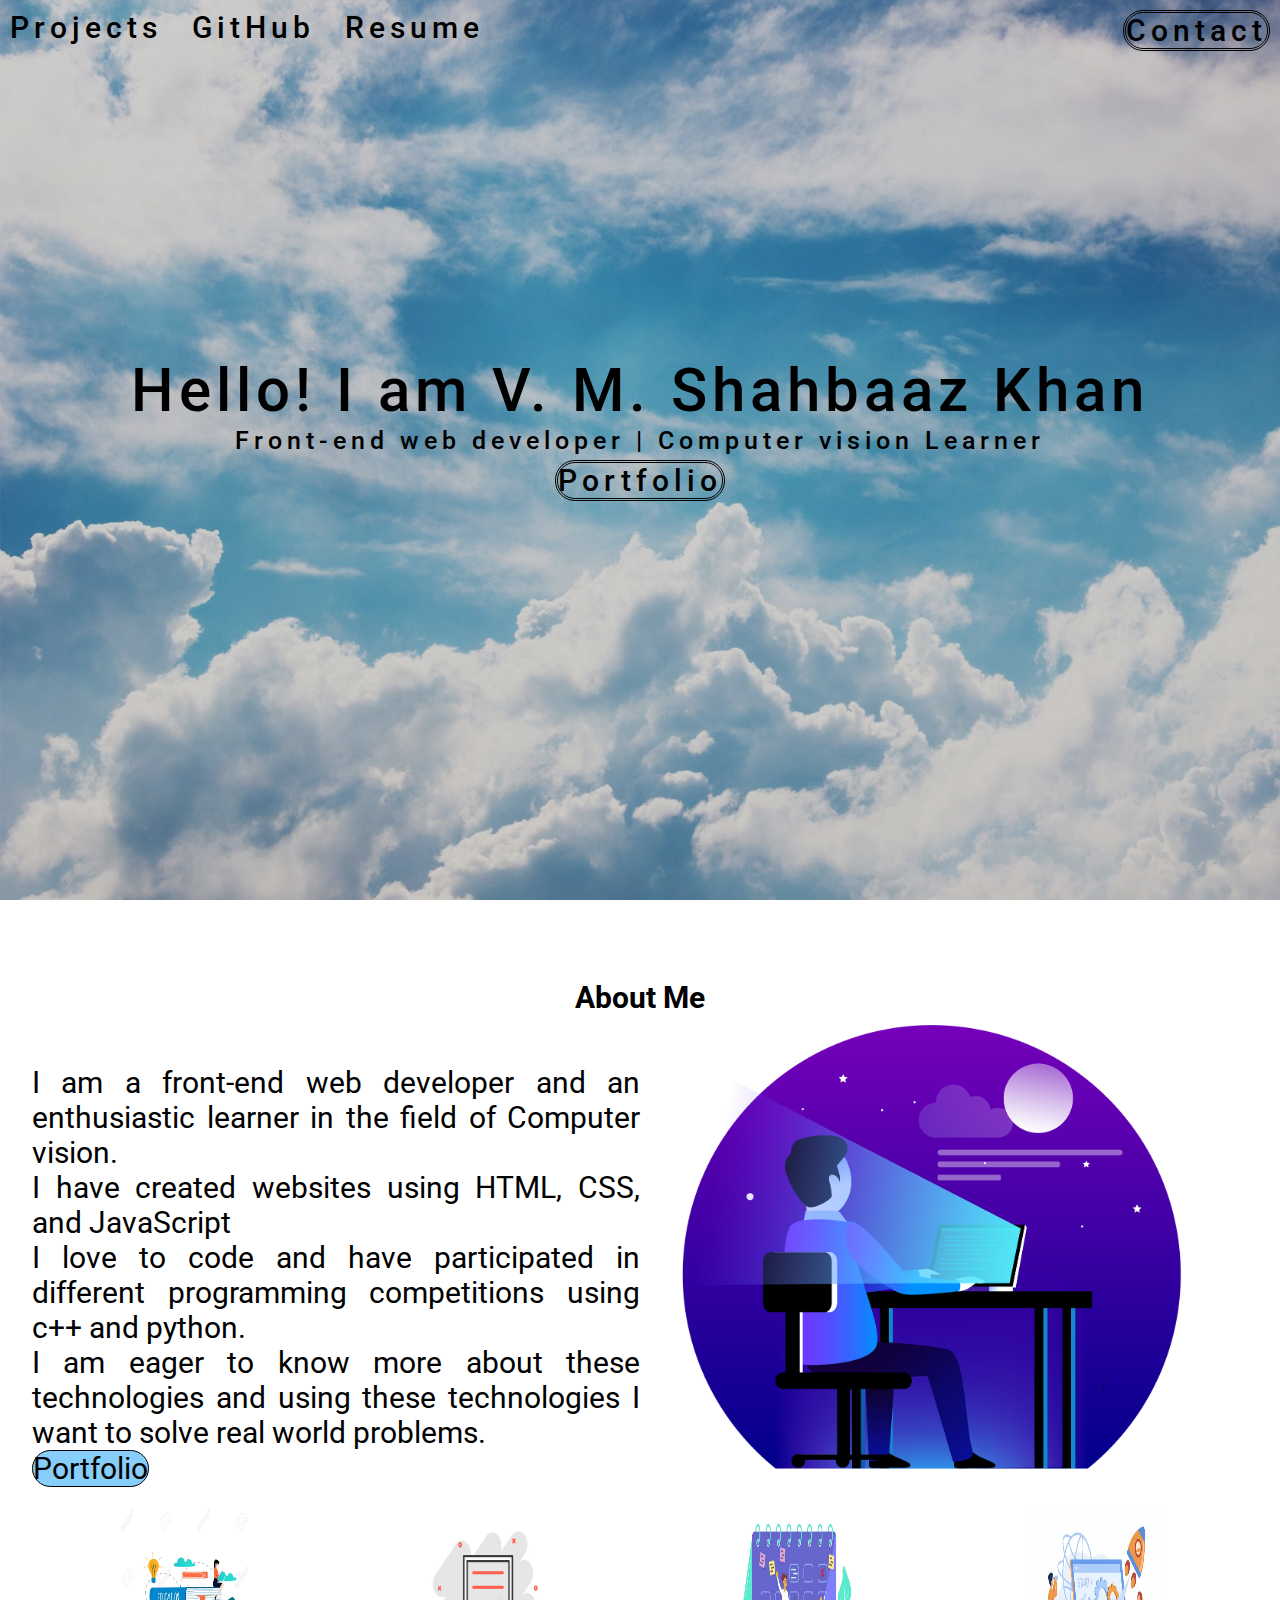
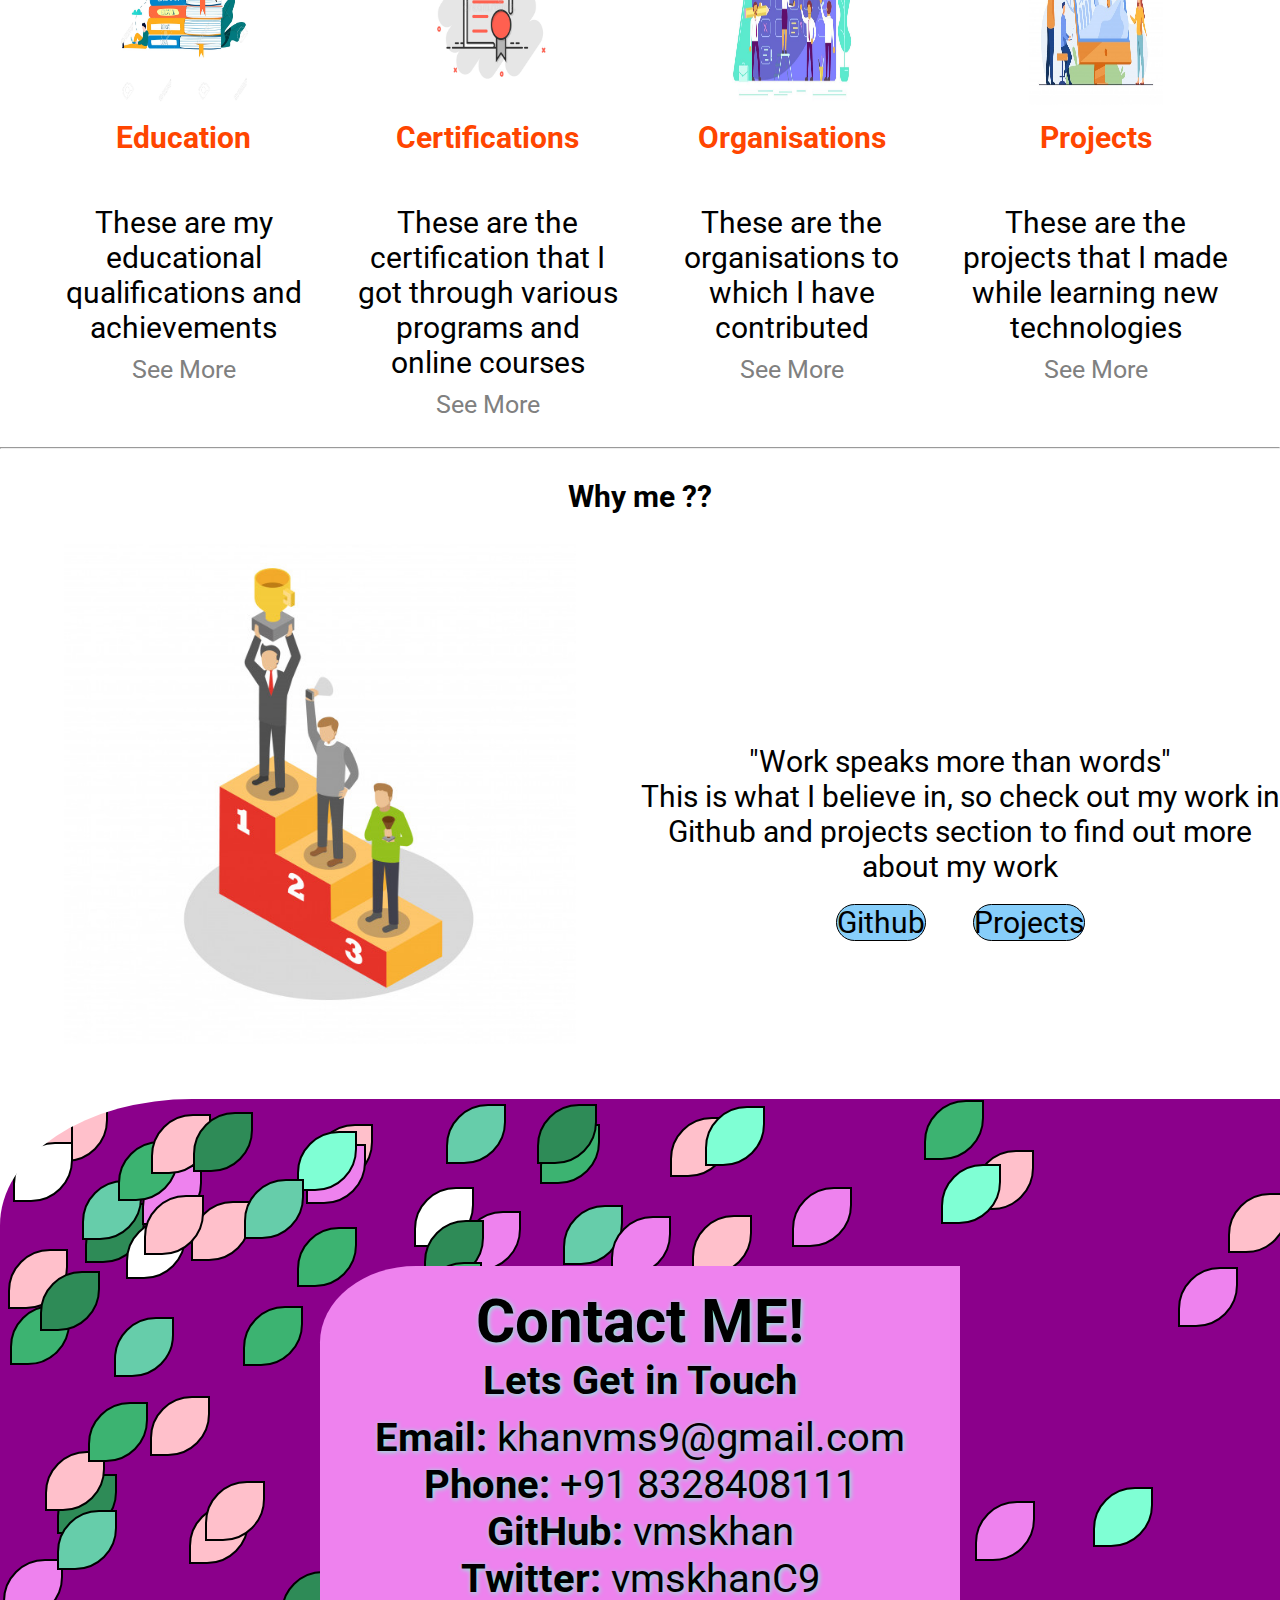
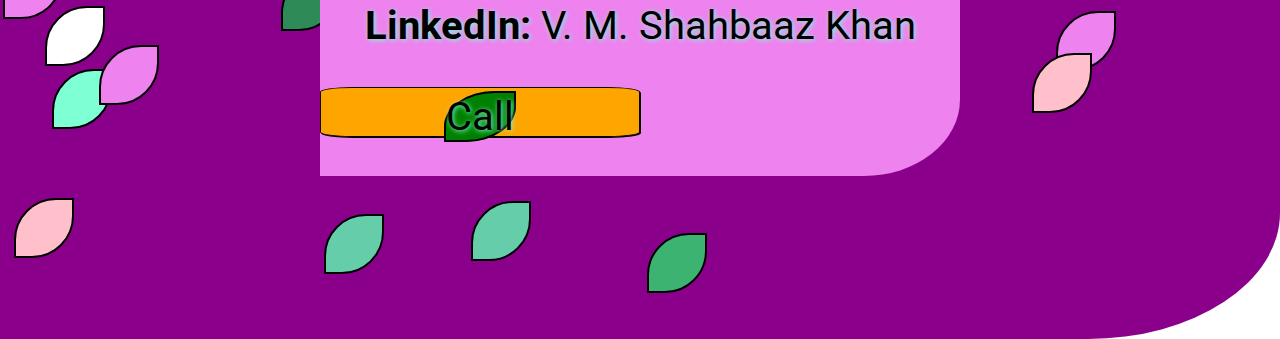
<file: index.html>
<!DOCTYPE html>
<html lang="en">
<head>
    <meta charset="UTF-8">
    <meta http-equiv="X-UA-Compatible" content="IE=edge">
    <meta name="viewport" content="width=device-width, initial-scale=1.0">
    <title>Home | V.M.S. Khan</title>
    <link rel="stylesheet" href="./css/home.css">
</head>
<body>
   <header class="primary-header">
       <nav class="primary-nav" id="mynav">
            <a href="javascript:void(0)" onclick="nav_open()" class="hamburger">&#9776;</a>
            <div class="normal">
                <ul>
                    <li><a href="projects.html" class="link">Projects</a></li>
                    <li><a href="https://github.com/vmskhan" class="link">GitHub</a></li>
                    <li><a href="./images/certificates/pdfs/RESUME-shahbaaz-ms.pdf" class="link">Resume</a></li>
                </ul>
                <a href="#contact" class="btn button link">Contact</a>
           </div>
           <div class="primary-container">
               <h1>Hello! I am V. M. Shahbaaz Khan</h1>
               <p class="content">Front-end web developer | Computer vision Learner </p>
               <a href="portfolio.html" class="btn btn2 link">Portfolio</a>
           </div>
       </nav>
   </header>   
   
   
   <section class="aboutme-container">
        <h2>About Me</h2>
        <p>I am a front-end web developer and an enthusiastic learner in the field of Computer vision.<br>
            I have created websites using HTML, CSS, and JavaScript<br>
            I love to code and have participated in different programming competitions using c++ and python.<br>
            I am eager to know more about these technologies and using these technologies I want to solve real world problems.
            <br><a href="#" class="btn-prtfo btn1 link">Portfolio</a>
        </p>
        <div class="vector-image">
            <img src="./images/web-developer.png"  alt="web developer">
        </div>
        <div class="another">

            <div class="frame1">
                <img src="./images/education.jpg" alt="education" >
                <h2>Education</h2>
                <p>These are my educational qualifications and achievements</p>
                <a href="education.html" class="link">See More</a>
            </div>

            <div class="frame2">
                <img src="./images/cetification.jpg" alt="Certification">
                <h2>Certifications</h2>
                <p>These are the certification that I got through various programs and online courses</p>
                <a href="certifications.html" class="link">See More</a>
            </div>

            <div class="frame3">
                <img src="./images/organisations.jpg" alt="organisations" >
                <h2>Organisations</h2>
                <p>These are the organisations to which I have contributed</p>
                <a href="organisations.html" class="link">See More</a>
            </div>

            <div class="frame4">
                <img src="./images/project.jpg" alt="project" >
                <h2>Projects</h2>
                <p>These are the projects that I made while learning new technologies</p>
                <a href="projects.html" class="link">See More</a>
            </div>

        </div>

   </section>
   <hr>
   <section class="why-container">
        <h2>Why me ??</h2>
        <div>
            <img src="./images/win.jpg" alt="olympic podium">
        </div>
        <p> "Work speaks more than words"<br> 
            This is what I believe in, so check out my work in Github and projects section
            to find out more about my work
            <br>
            <a href="https://github.com/vmskhan" class="link btn1 marg">Github</a>
            <a href="projects.html" class="link btn1 marg">Projects</a>
        </p>

   </section>
   <section class="contact-container" id="contact">
            <div class="content">
                <h2>Contact ME!</h2>
                <h3>Lets Get in Touch</h3>
                <ul>
                    <li><b>Email:</b>    khanvms9@gmail.com</li>
                    <li><b>Phone:</b>    +91 8328408111</li>
                    <li><b>GitHub:</b>   vmskhan</li>
                    <li><b>Twitter:</b>   vmskhanC9</li>
                    <li><b>LinkedIn:</b> V. M. Shahbaaz Khan</li>
                </ul>
                <div class="call-btn">
                <a href="" class="link">Call</a>
                </div>
            </div>    
    </section>

</body>
<script>
    function nav_open(){
        var v=document.getElementById("mynav");
        if(v.className === "primary-nav"){
            v.className+=" responsive";
            console.log("opened");
        }
        else{
            v.className="primary-nav";
            console.log("closed")
        }
    }
function generate_email(){
    let con_elem=document.querySelector('.contact-container');
    console.log(con_elem);
    let colours=["white","violet","aquamarine","mediumseagreen","seagreen","pink","mediumaquamarine"];
    for(let j=1;j<100;j++)
    {
        for(let i=1;i<10;i=i+4)
        {
        let new_email=document.createElement('div');
        new_email.classList.add("email")
        new_email.classList.add("img"+(i+1));
        new_email.style.backgroundColor=colours[Math.round(Math.random()*6)];
        console.log(Math.round(Math.random()*6));
        if(i%2==0)
        {
            new_email.style.marginLeft=(Math.random()*10*6.0*Math.random()*8)*(Math.random()*10)+"em";
            new_email.style.marginBottom=(Math.random()*10*8.0)*(Math.random()*10)+"px";
            new_email.style.marginRight=(Math.random()*10*6.0*Math.random()*8)*(Math.random()*10)+"em";
            new_email.style.marginTop=(Math.random()*10*8.0)*(Math.random()*10)+"px";
        }
        else
        {
            new_email.style.marginLeft=(Math.random()*10*6.0*Math.random()*8)*(Math.random()*10)+"em";
            new_email.style.marginBottom=(Math.random()*10*8.0)*(Math.random()*10)+"px";
            new_email.style.marginRight=(Math.random()*10*6.0*Math.random()*8)*(Math.random()*10)+"em";
            new_email.style.marginTop=(Math.random()*10*8.0)*(Math.random()*10)+"px";
        }
        
        con_elem.appendChild(new_email);
        }
    }
}

generate_email()
</script>
</html>
</file>
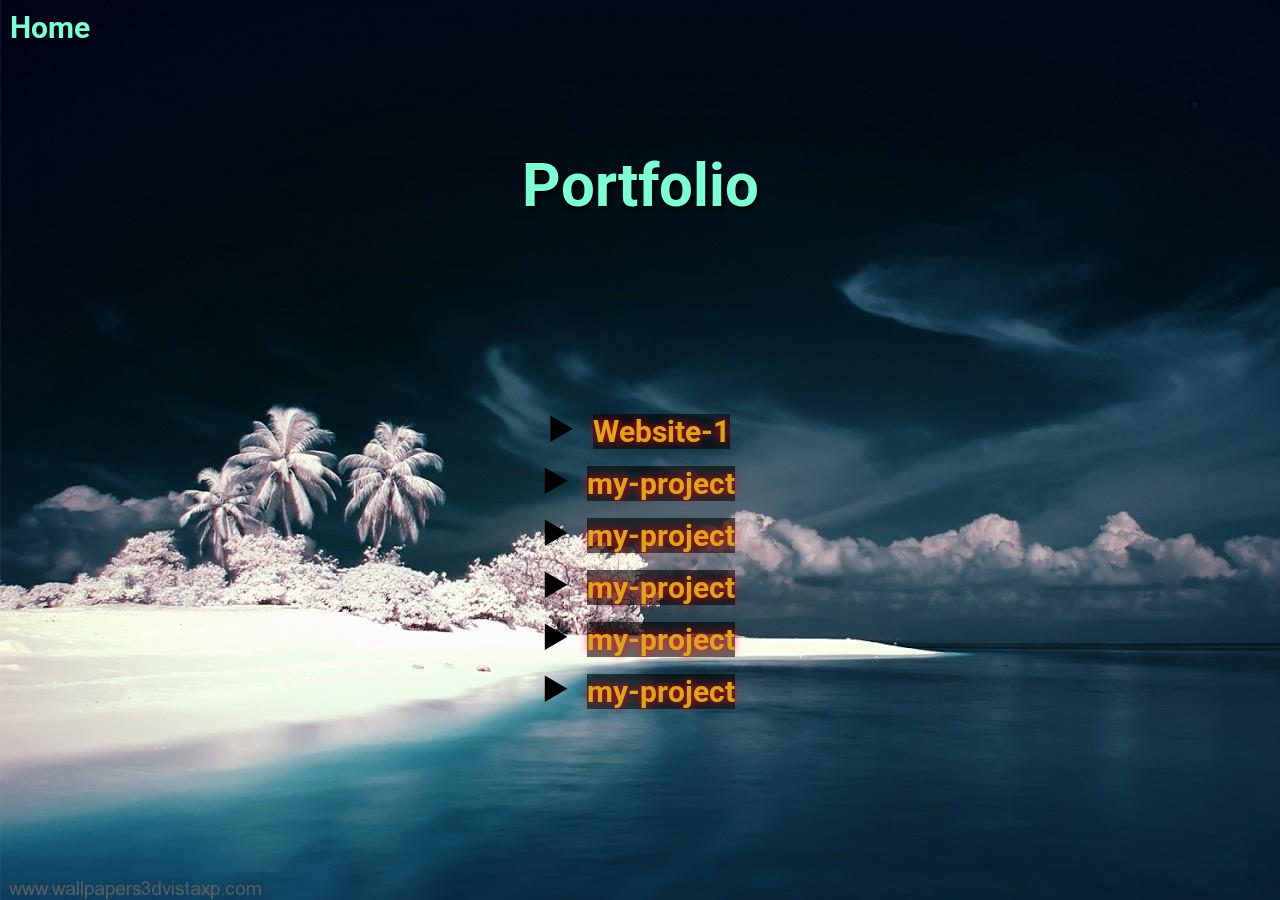
<file: portfolio.html>
<!DOCTYPE html>
<html lang="en">
<head>
    <meta charset="UTF-8">
    <meta http-equiv="X-UA-Compatible" content="IE=edge">
    <meta name="viewport" content="width=device-width, initial-scale=1.0">
    <title>Portfolio | V.M.S. Khan</title>
    <link rel="stylesheet" href="./css/portfolio.css">
</head>
<body>
    <div class="back-img"></div>
    <header class="primary-header">
        <div>
        <h1>Portfolio</h1>
        </div>
    </header>
    <a href="./index.html"  class="home">Home</a>
    <main class="proj-display">
        <div class="sec-back">
            <section class="sec-1">
                <details>
                    <summary><h2>Website-1</h2></summary>
                    <div>
                        <img src="images/w1.png" alt="Basic website">
                        <p>This is a basic website which has a navigation bar, headings, paragraphs, lists and a form</p>
                    </div>
                </details>
            </section>

            <section class="sec-2">
                <details>
                    <summary><h2>my-project</h2></summary>
                    <div>
                        <img src="images/cat.jpg" alt="cat in box">
                        <p>Lorem ipsum dolor sit amet consectetur adipisicing elit. Ut perferendis adipisci iste dolores quae neque sit aperiam ea repellendus consectetur.</p>
                    </div>
                </details>
            </section>
            <section class="sec-3">
                <details>
                    <summary><h2>my-project</h2></summary>
                    <div>
                        <img src="images/cat.jpg" alt="cat in box">
                        <p>Lorem ipsum dolor sit amet consectetur adipisicing elit. Ut perferendis adipisci iste dolores quae neque sit aperiam ea repellendus consectetur.</p>
                    </div>
                </details>
            </section>
            <section class="sec-4">
                <details>
                    <summary><h2>my-project</h2></summary>
                    <div>
                        <img src="images/cat.jpg" alt="cat in box">
                        <p>Lorem ipsum dolor sit amet consectetur adipisicing elit. Ut perferendis adipisci iste dolores quae neque sit aperiam ea repellendus consectetur.</p>
                    </div>
                </details>
            </section>
            <section class="sec-5">
                <details>
                    <summary><h2>my-project</h2></summary>
                    <div>
                        <img src="images/cat.jpg" alt="cat in box">
                        <p>Lorem ipsum dolor sit amet consectetur adipisicing elit. Ut perferendis adipisci iste dolores quae neque sit aperiam ea repellendus consectetur.</p>
                    </div>
                </details>
            </section>
            <section class="sec-6">
                <details>
                    <summary><h2>my-project</h2></summary>
                    <div>
                        <img src="images/cat.jpg" alt="cat in box">
                        <p>Lorem ipsum dolor sit amet consectetur adipisicing elit. Ut perferendis adipisci iste dolores quae neque sit aperiam ea repellendus consectetur.</p>
                    </div>
                </details>
            </section>
        </div>
    </main>
</body>
</html>
</file>
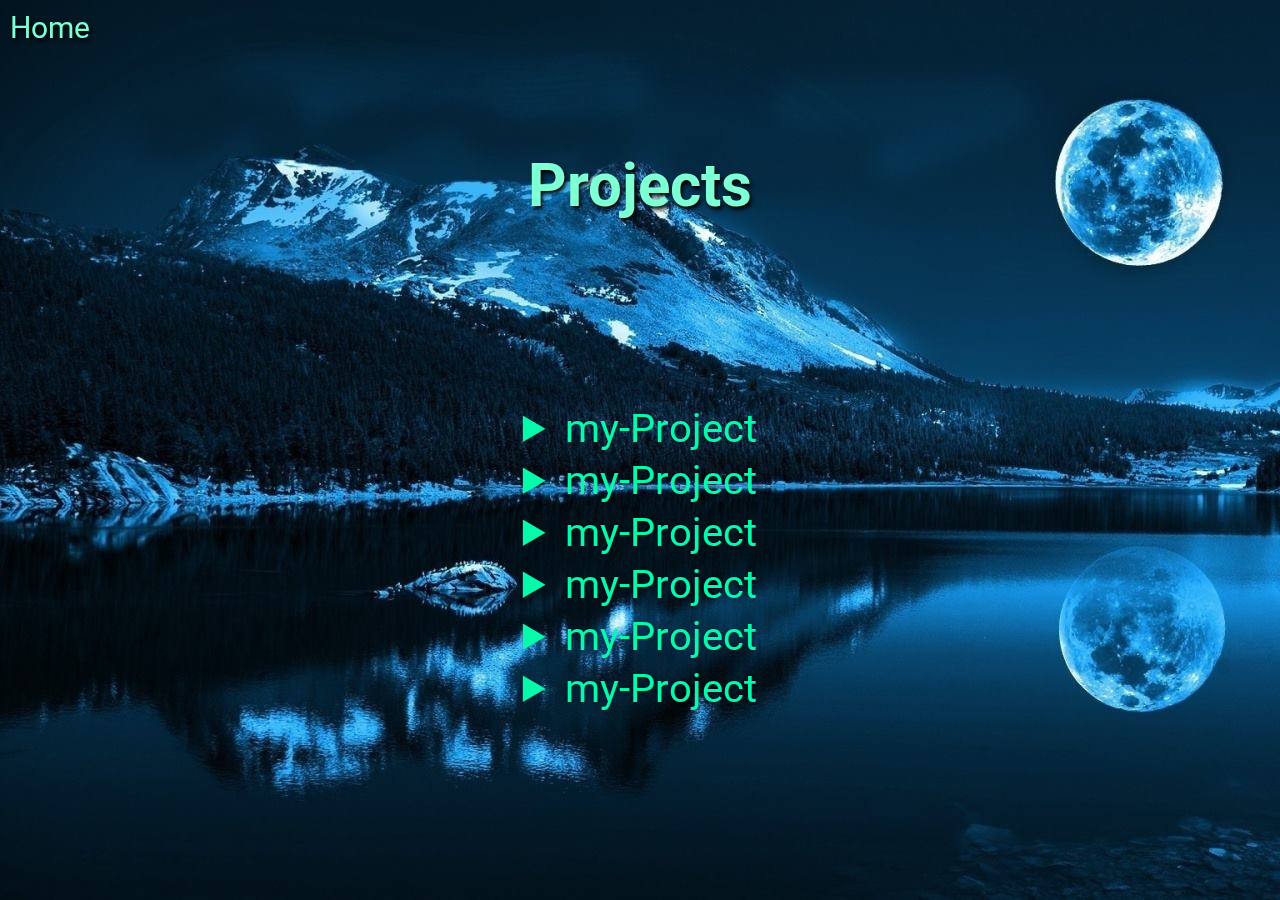
<file: projects.html>
<!DOCTYPE html>
<html lang="en">
<head>
    <meta charset="UTF-8">
    <meta http-equiv="X-UA-Compatible" content="IE=edge">
    <meta name="viewport" content="width=device-width, initial-scale=1.0">
    <title>Projects | V.M.S. Khan</title>
    <link rel="stylesheet" href="./css/projects.css">
    <script src="./js/comm.js"></script>
</head>
<body>
    <div class="back-img"></div>
    <header class="primary-header">
        <div>
        <h1>Projects</h1>
        </div>
    </header>
    <a href="./index.html"  class="home">Home</a>
    <main class="proj-display">
        <div class="sec-back">
            <section class="sec-1">
                <details>
                    <summary>my-Project</summary>
                    <div class="cont" id="d1c" onclick="a_flip(id)">
                        <img src="images/cat.jpg" alt="cat in box">
                        <div  class="para">
                            <p>Lorem ipsum dolor sit amet consectetur adipisicing elit. Consectetur non veniam ratione autem eaque laudantium mollitia amet explicabo, nam ea facilis possimus dolor totam rerum tempore laborum? Reprehenderit ea, enim est consectetur corporis quae quisquam. Vero dolorem quibusdam dolores ratione, iusto natus non optio asperiores blanditiis rerum inventore delectus commodi corporis, cum aperiam. Odit molestias in delectus, at eligendi doloribus quibusdam modi saepe quis reiciendis magnam, expedita explicabo officiis facilis cupiditate? Eum delectus nihil non quod assumenda quae molestias, consequuntur asperiores quam, doloribus quisquam accusamus voluptates iste? Nisi itaque impedit illo reprehenderit nihil? Blanditiis magnam earum voluptatem! Explicabo sit consequuntur dolorum debitis, quibusdam reprehenderit totam quisquam, ducimus cupiditate rerum distinctio natus aspernatur sint deserunt, voluptatibus id in tempore consectetur. Quo soluta dignissimos excepturi distinctio id fuga porro, ea, nihil architecto inventore autem aperiam enim reiciendis reprehenderit nam ducimus harum veniam. Provident cupiditate cum vel dicta maiores facere expedita laborum repellat illo? Earum explicabo quasi rerum vel blanditiis optio quisquam, unde cum laudantium aliquid ea corporis culpa iusto, odio repellendus qui facere est id, architecto ducimus. Ea aspernatur, incidunt necessitatibus autem illo itaque facilis et voluptates neque dolores totam veniam eum eos voluptatum nemo magni ullam sed iusto est enim maiores!</p>
                        </div>
                    </div>
                </details>
            </section>

            <section class="sec-2">
                <details>
                    <summary>my-Project</summary>
                    <div class="cont" id="d2c" onclick="a_flip(id)">
                        <img src="images/cat.jpg" alt="cat in box">
                        <div  class="para">
                            <p>Lorem ipsum dolor sit amet consectetur adipisicing elit. Ut perferendis adipisci iste dolores quae neque sit aperiam ea repellendus consectetur.</p>
                        </div>
                    </div>
                </details>
            </section>
            <section class="sec-3">
                <details>
                    <summary>my-Project</summary>
                    <div class="cont" id="d3c" onclick="a_flip(id)" >
                        <img src="images/cat.jpg" alt="cat in box">
                        <div  class="para">
                            <p>Lorem ipsum dolor sit amet consectetur adipisicing elit. Ut perferendis adipisci iste dolores quae neque sit aperiam ea repellendus consectetur.</p>
                        </div>
                    </div>
                </details>
            </section>
            <section class="sec-4">
                <details>
                    <summary>my-Project</summary>
                    <div class="cont" id="d4c" onclick="a_flip(id)">
                        <img src="images/cat.jpg" alt="cat in box">
                        <div  class="para">
                            <p>Lorem ipsum dolor sit amet consectetur adipisicing elit. Ut perferendis adipisci iste dolores quae neque sit aperiam ea repellendus consectetur.</p>
                        </div>
                    </div>
                </details>
            </section>
            <section class="sec-5">
                <details>
                    <summary>my-Project</summary>
                    <div class="cont" id="d5c" onclick="a_flip(id)">
                        <img src="images/cat.jpg" alt="cat in box">
                        <div  class="para">
                            <p>Lorem ipsum dolor sit amet consectetur adipisicing elit. Ut perferendis adipisci iste dolores quae neque sit aperiam ea repellendus consectetur.</p>
                        </div>
                    </div>
                </details>
            </section>
            <section class="sec-6">
                <details>
                    <summary>my-Project</summary>
                    <div class="cont" id="d6c" onclick="a_flip(id)">
                        <img src="images/cat.jpg" alt="cat in box">
                        <div  class="para">
                            <p>Lorem ipsum dolor sit amet consectetur adipisicing elit. Ut perferendis adipisci iste dolores quae neque sit aperiam ea repellendus consectetur.</p>
                        </div>
                    </div>
                </details>
            </section>
        </div>
    </main>
</body>
</html>
</file>
<file: css/home.css>
@import url('https://fonts.googleapis.com/css2?family=Roboto:ital,wght@0,100;0,300;0,400;0,500;0,700;0,900;1,100;1,300;1,400;1,500;1,700;1,900&display=swap');

/*  -------------------------------------------
    -------------------------------------------
    CSS RESET
    --------------------------------------------
    --------------------------------------------
*/
*,
*::Before,
*::after{
    box-sizing: border-box;
    padding: 0px;
    margin: 0px;
}

body{
    font-family:"Roboto", "Helevetica Neue", Helvetica, sans-serif;
    font-size:20px;
}

/*  -----------------------------------------------
    -----------------------------------------------
    BUTTON CSS
    ------------------------------------------------
    ------------------------------------------------
*/

.btn{
    border-style:double;
    margin:10px;
    color:black;
    border-radius:20px;
    font-weight:500;

}
.btn1{
    border:1px ridge black;
    background-color:lightskyblue;
    color:orangered;
    border-radius:25px;
}
.marg{
    display:inline-block;
    margin:20px;
}
/*  ----------------------------------------------
    -----------------------------------------------
    LINK CSS
    -----------------------------------------------
    ------------------------------------------------
*/

.link{
    color:black;
    text-decoration:none;
}
.link:hover{
    color:red;
}

/*  --------------------------------------------------------
    ---------------------------------------------------------
    PRIMARY HEADER CSS
    ---------------------------------------------------------
    ---------------------------------------------------------
*/
.hamburger{
    display:none;
}
.primary-header{
    height:900px;
    background:linear-gradient(rgba(0, 0, 0, 0.2),rgba(0,0,0,0.2)),url("../images/sky.jpg");
    background-size:cover;
}
.primary-header nav{
    letter-spacing:5px;
}
.primary-header nav ul li{
    display:inline-block;
    margin:10px;
    font-size:30px;
}
.primary-header nav ul li a{  
    font-weight: 500;
}

.primary-header nav a.button,.primary-header nav ul{
    display:inline-block;
}
.primary-header nav a.button{
    float:right; 
    font-size:30px;
    font-weight:500;
}

.primary-header nav a.button::after{
    clear:both;
    content:"";
    display:block;
}

.primary-header div.primary-container{
    text-align:center;
    margin-top:300px;
}
.primary-header div.primary-container h1{
    font-size:60px;
    font-weight:500;
}
.primary-header div.primary-container p.content{
    font-size:25px;
    font-weight:500;
}
.primary-header div.primary-container a.btn2{
    margin:5px;
    display:inline-block;
    font-size:30px;   
}

/*  -------------------------------------------------------
    -------------------------------------------------------
    SECTION-1 
    -------------------------------------------------------
    -------------------------------------------------------
*/


.aboutme-container{
    text-align:center;
    margin:0 2.5%;
    margin-top:80px;
}
.aboutme-container h2{
    margin:10px;
}
.aboutme-container p,div.vector-image img{
    width:50%;
    display:inline-block;
}
.aboutme-container p{
    float:left;
    text-align:justify;
    margin-top:40px;
    font-size:30px;
}
.aboutme-container p::after{
    clear:both;
    content:"";
    display:block;
}
.aboutme-container div.vector-image::after{
    clear:both;
    content:"";
    display: block;
}
.aboutme-container p a.btn-prtfo{
    display:inline-block;
}

.aboutme-container div.another img{
    width:50%;
    height:200px;
    /* border-radius:10px; */
}
.aboutme-container div.another p{
    width:100%;
    text-align:center;
}
.aboutme-container div.another div{
    width:22%;
    float:left;
    margin:1.5%;
    /* margin-top:100px; */
    
}
.aboutme-container div.another::after {
    clear:both;
    content: "";
    display: block;
}
.aboutme-container div.another h2{
    color:orangered;
}
.aboutme-container div.another a{
    color:gray;
    display:inline-block;
    margin:10px;
    font-size:25px;
}
.aboutme-container div.another a:hover{
    color:red;
}

/*  ---------------------------------------------------------------
    ---------------------------------------------------------------
    SECTION-2                                                       
    ----------------------------------------------------------------
    ----------------------------------------------------------------
*/
.why-container{
    text-align:center;
}
.why-container div,.why-container p{
    float:left;
    width:50%;
}
.why-container img{
    height:500px;
    width:80%;
}
.why-container p{
    margin-top:200px;
    font-size:30px;
}
/* .why-container a{

} */
.why-container h2{
    padding-top:30px;
    margin-bottom:30px;
}
.why-container::after{
    clear:both;
    content:"";
    display:block;
}
/*  ----------------------------------------------------------------
    ----------------------------------------------------------------
    Section-3
    ----------------------------------------------------------------
    ----------------------------------------------------------------
*/
.contact-container{
    text-align:center;
    margin-top:50px;
    position:relative;
    top:0;
    height:42em;
    color:black;
    text-shadow:1px 1px 5px aquamarine;
    background-color: darkmagenta; 
    border-radius:15% 0;
    overflow-y: scroll;
    overflow-x: hidden;
}
.contact-container div{
    float:left;
    width:50%;
    margin-top:20px;
}
 .contact-container img{
    height:100%;
    width:100%
} 
.contact-container div.content{
    text-align:center;
    margin-top:60px;
    font-size:30px;
    position:absolute;
    top:0;
    font-size:2em;
    /* left:40%; */
    margin:13% 25%;
    background-color: violet; 
    border-radius:15% 0;
    z-index:1;
    overflow-wrap: break-word;
    
}
.contact-container div.content ul{
    list-style:none;
}
.contact-container div.content h3{
    font-size:40px;
    margin-bottom:10px;
}
.contact-container::after{
    clear:both;
    content:"";
    display:block;
}
.contact-container h2{
    padding-top:20px;
}
.contact-container div.content div.call-btn{
    background-color:orange;
    border:1px solid black;
    display:inline-block;
    width:150px;
    height:50px;
    padding-top:5px;
    text-align:center;
    margin:1em 4em;
}
.contact-container div.content div.call-btn a{
    background-color: green; 
    border-radius:70% 0;
    border:2px solid black ;
}
section.contact-container div.email{
    
    border-radius:70% 0;
    border:2px solid black ;
    width:3em;
    height:3em; 
    position:absolute;
    top:0;
}
/*
    --------------------------------------------
    --------------------------------------------
    Media query
    ---------------------------------------------
    ----------------------------------------------
*/
@media(max-width:500px){
    
/*hamburger click response*/
    .primary-nav.responsive .hamburger{
    color:aquamarine;
    }
    .primary-nav.responsive{
        height:90vh;
        background:linear-gradient(rgba(0,0,0,0.5),rgba(0,0,0,0.5));
    }
    .primary-header nav.primary-nav.responsive div.normal{
        width:50%;
        margin:0 25%;
        text-align:center;
    }
    .primary-header nav.primary-nav.responsive{
        padding:30% 0;
    }
    .primary-header nav.primary-nav.responsive div li,
    .primary-header nav.primary-nav.responsive div.normal a{
        display:block;
        float:none;
        margin-top:2vh;
    }
    .primary-header nav.primary-nav.responsive div.primary-container{
        display:none;
    }
/*primary-header*/
    .hamburger{
        display:block;
        position:absolute;
        margin:3vh;
        color:black;
        top:0px;
        text-decoration:none;
    
    }
    
    .primary-header nav.primary-nav div li,
    .primary-header nav.primary-nav div.normal a{
        display:none;
        margin:7vh 0;
        color:aquamarine;
    }
    .primary-header nav.primary-nav div.normal a:hover{
        color:red;
    }
    
    .primary-header{
        height:90vh;
        /* background-size:contain; */
        background-position-x: 160vw;
    }
    .primary-header nav{
        letter-spacing: 0;
    }
    .primary-header div.primary-container{
        margin-top:30vh;
    }
    .primary-header div.primary-container h1{
        font-size:24px;
    }
    .primary-header div.primary-container p.content{
        font-size:16px;
        margin-top:2vw;
    }
    .primary-header div.primary-container a.btn2{
        margin:5vw;
        display:inline-block;
        font-size:20px;   
    }
/*Section-1*/

    .aboutme-container{
        margin-top:10vh;
        /* margin-left:2.5%;
        margin-right:2.5%; */
    }
    .aboutme-container p{
        float:none;
        width:100%;
        margin:1vh auto;
    }
    .vector-image img{
        margin:5vh auto;
        width:100%;
        height:50vh;
    }
    .aboutme-container p a.btn-prtfo{
     margin-top:3vh;
    }
    .aboutme-container div.another div{
        float:none;
        width:100%;
        margin-top:5vh;
    }
/* section-2*/
    hr{
        margin:2vh 0;
    }
    .why-container div,.why-container p{
        float:none;
        width:100%;
    }
    .why-container div img{
        width:100%;
    }
    .why-container p{
        margin-top:0;
    }
/*section-3*/
.contact-container{
    width:auto;
}
    .contact-container div {
        float:left;
        margin-top:4vh;
        /* width:auto; */
    }
    .contact-container img{
        width:90%;
    }
    .contact-container div.content{
        font-size:22px;
        text-align:center;
        /* overflow-wrap: break-word; */
    }
    .contact-container div.content ul{
        text-align:left;
        
    }
    
    .contact-container div.content h3{
        font-size:30px;
    }
    .contact-container a{
        margin:3vh 0;
    }
}
.contact-container div.content div.call-btn{
    margin: 3vw auto;
    width: 25vw;
    border-radius: 10%;
    box-shadow: 1px 1px black;
}
</file>
<file: css/portfolio.css>
@import url('https://fonts.googleapis.com/css2?family=Roboto:ital,wght@0,100;0,300;0,400;0,500;0,700;0,900;1,100;1,300;1,400;1,500;1,700;1,900&display=swap');

/*  -------------------------------------
    -------------------------------------
    CSS RESET
    --------------------------------------
    --------------------------------------
*/

*,
*::before,
*::after{
    padding: 0;
    margin: 0;
    box-sizing: border-box;
}

body{
    font-family: "Roboto", Helvetica, Arial, sans-serif;

}

/*  --------------------------------------
    ---------------------------------------
    PRIMARY HEADER
    ----------------------------------------
    ----------------------------------------
*/

.primary-header{
    /* background:linear-gradient(to left,rgba(255, 0, 0, 0.6),rgba(0, 0, 255, 0.6)); */
     /* background:linear-gradient(rgba(0,0,0,0.4),rgba(0,0,0,0.4)); */ 
    background-size:cover;
    /* background-position:0px 900px; */
    height:400px;
    text-align:center;
}
.primary-header div{
    padding-top:150px;
}
.primary-header div h1{
    font-size:60px;
    color:aquamarine;
    text-shadow: 2px 3px 4px black;
}

/*
    -------------------------------------------
    -------------------------------------------
    Sections
    --------------------------------------------
    ---------------------------------------------
*/
.back-img{
    height: 100%;
    width:100%;
    background-image: url(../images/palm.jpg); 
    background-size:cover;
    background-repeat: no-repeat;
    position:fixed;
    z-index:-1;

}
a.home {
    font-size:30px;
    font-weight:bold;
    color:aquamarine;
    text-shadow: 2px 3px 4px black;
    text-decoration:none;
    position:absolute;
    top:10px;
    left:10px;
}

/*
    ------------------------------------------------------
    ------------------------------------------------------
    Sections
    ------------------------------------------------------
    -------------------------------------------------------
*/
.proj-display div.sec-back{
    /* background:rgb(255,94,0); */
    /* background:linear-gradient(rgba(255, 94, 0, 0.6),rgba(255,94,0,0.6)); */
    width:70%;
    margin:0 15%;

}
.proj-display div.sec-back section{
    width:100%;
    margin: 5px auto;   
}
section  details{
    height:100%;
    text-align:center;
}
main.proj-display div.sec-back section details summary h2{
    display:inline-block;
    color:goldenrod;
    text-shadow:0px 0px 10px red;
} 
.proj-display div.sec-back div{
   height:inherit;
   background:azure;
   border:5px solid orangered;
   
}
.proj-display div section h2{
    text-align:center;
    font-size:30px;
    color:aquamarine;
    /* background:rgb(0,255,0); */
    background:linear-gradient(rgba(0,0,0,0.6),rgba(0,0,0,0.6));
}
.proj-display section img,
.proj-display section p{
    float:left;
    width:50%;
} 
.proj-display section img{
    width:50%;
    height:100%;
    border-right:5px solid orangered;
}
main.proj-display div.sec-back section details div{
    height:100%;
}
main.proj-display div.sec-back section details summary{
    font-size:40px;
}
.proj-display div::after{
    clear:both;
    content:"";
    display:block;
}
.proj-display div.sec-back section.sec-1 img{
    height:300px;
}



/*Media Query*/


@media(max-width:500px){
    .proj-display div.sec-back{
        width:90%;
        margin:0 5%;
    }
    .proj-display section img,
    .proj-display section p{
    float:none;
    }
    .proj-display section img{
        width:100%;
        border-right:none;
        border-bottom:5px solid orangered;
    }
    .proj-display section p{
        margin-top:3vh;
        width:100%;
    } 
    
}
</file>
<file: css/projects.css>
@import url('https://fonts.googleapis.com/css2?family=Roboto:ital,wght@0,100;0,300;0,400;0,500;0,700;0,900;1,100;1,300;1,400;1,500;1,700;1,900&display=swap');

/*  -------------------------------------
    -------------------------------------
    CSS RESET
    --------------------------------------
    --------------------------------------
*/

*,
*::before,
*::after{
    padding: 0;
    margin: 0;
    box-sizing: border-box;
}

body{
    font-family: "Roboto", Helvetica, Arial, sans-serif;

}

/*  --------------------------------------
    ---------------------------------------
    PRIMARY HEADER
    ----------------------------------------
    ----------------------------------------
*/

.primary-header{
    background-size:cover;
    height:400px;
    text-align:center;
}
.primary-header div{
    padding-top:150px;
}
.primary-header div h1{
    font-size:60px;
    color:aquamarine;
    text-shadow: 2px 3px 4px black;
}

/*
    -------------------------------------------
    -------------------------------------------
    Sections
    --------------------------------------------
    ---------------------------------------------
*/
.back-img{
    height: 100%;
    width:100%;
    background-image: url(../images/moon.jpg); 
    background-size:cover;
    background-repeat: no-repeat;
    position:fixed;
    z-index:-1;

}
a.home {
    font-size:30px;
    color:aquamarine;
    text-shadow: 2px 3px 4px black;
    text-decoration:none;
    position:absolute;
    top:10px;
    left:10px;
}
a.home:hover{
    color:white;
}


.proj-display div.sec-back{
    width:70%;
    margin:0 15%;

}
.proj-display div.sec-back section{
    width:100%;
    margin: 5px auto;   
}
.proj-display section  details{
    color:rgb(7, 250, 169);
    text-align:center;
    position:relative;
    width:100%;
}
.proj-display div.sec-back div.cont{
    position:relative;
    width:100%;
    height:100%;
}

.proj-display div section h2{
    text-align:center;
    font-size:30px;
    color:aquamarine;
    background:linear-gradient(rgba(0,0,0,0.6),rgba(0,0,0,0.6));
}
.proj-display section img,
.proj-display section p{
    width:100%;
    height:100%;
    color:black;
} 
 .proj-display section img{
    border:5px solid goldenrod;
} 

main.proj-display div.sec-back section details summary{
    font-size:40px;
}

.proj-display section div.cont div.para {
    position:absolute;
    top:0px;
    opacity:0;
    width:100%;
    height:100%;
    overflow: auto;
    text-align:left;
}
.proj-display section div.cont div.para p{
    padding:0 5px;
    padding-top:5px;
}
/*animations*/

.proj-display section div.cont.disptext{
    animation-name: flipper;
    animation-fill-mode: forwards;
    animation-duration:2s;
}
.proj-display section div.cont.disptext div.para{
    animation-name: shadow;
    animation-fill-mode:forwards;
    animation-duration:2s;
}
.proj-display section div.cont.dispimg{
    animation-name: flipper;
    animation-fill-mode: forwards;
    animation-duration:1s;
    animation-direction:reverse;
}
.proj-display section div.cont.dispimg div.para{
    animation-name: shadow;
    animation-fill-mode:forwards;
    animation-duration:1s;
    animation-direction:reverse;
}

@keyframes flipper{
    
    from{
        transform:rotateY(0deg);
    }
    to{
        transform:rotateY(360deg);
    }

}
@keyframes shadow{
    from{
        background:none;
        opacity:0;
    }
    to{
        background:linear-gradient(rgba(128, 241, 130, 0.7),rgba(42, 115, 224, 0.7));
        opacity:1;
    }
}

/* media query */
@media(max-width:500px){
    .proj-display div.sec-back{
        width:90%;
        margin:0 5%;
    }
    .proj-display section img,
    .proj-display section p{
    float:none;
    }
    .proj-display section img{
        width:100%;
    }
    .proj-display section p{
        margin-top:3vh;
        width:100%;
    } 
    
}
</file>
